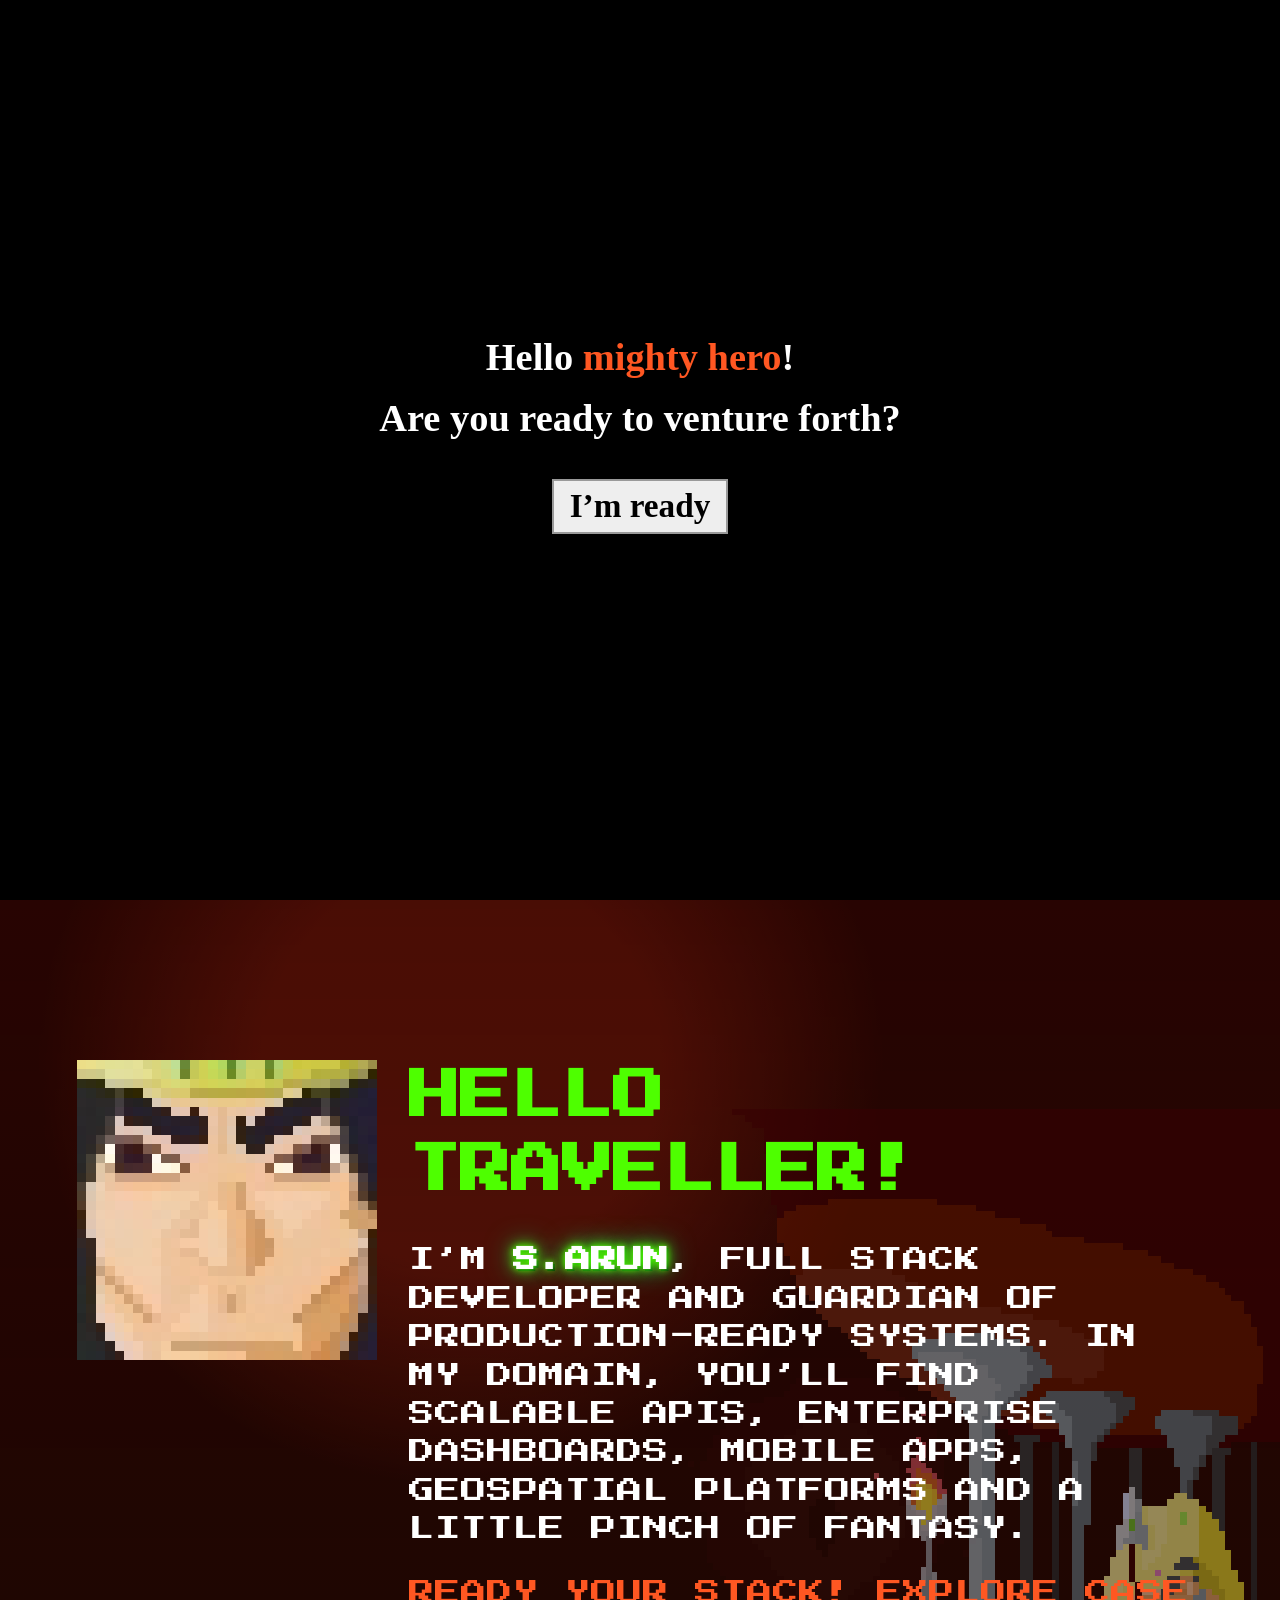
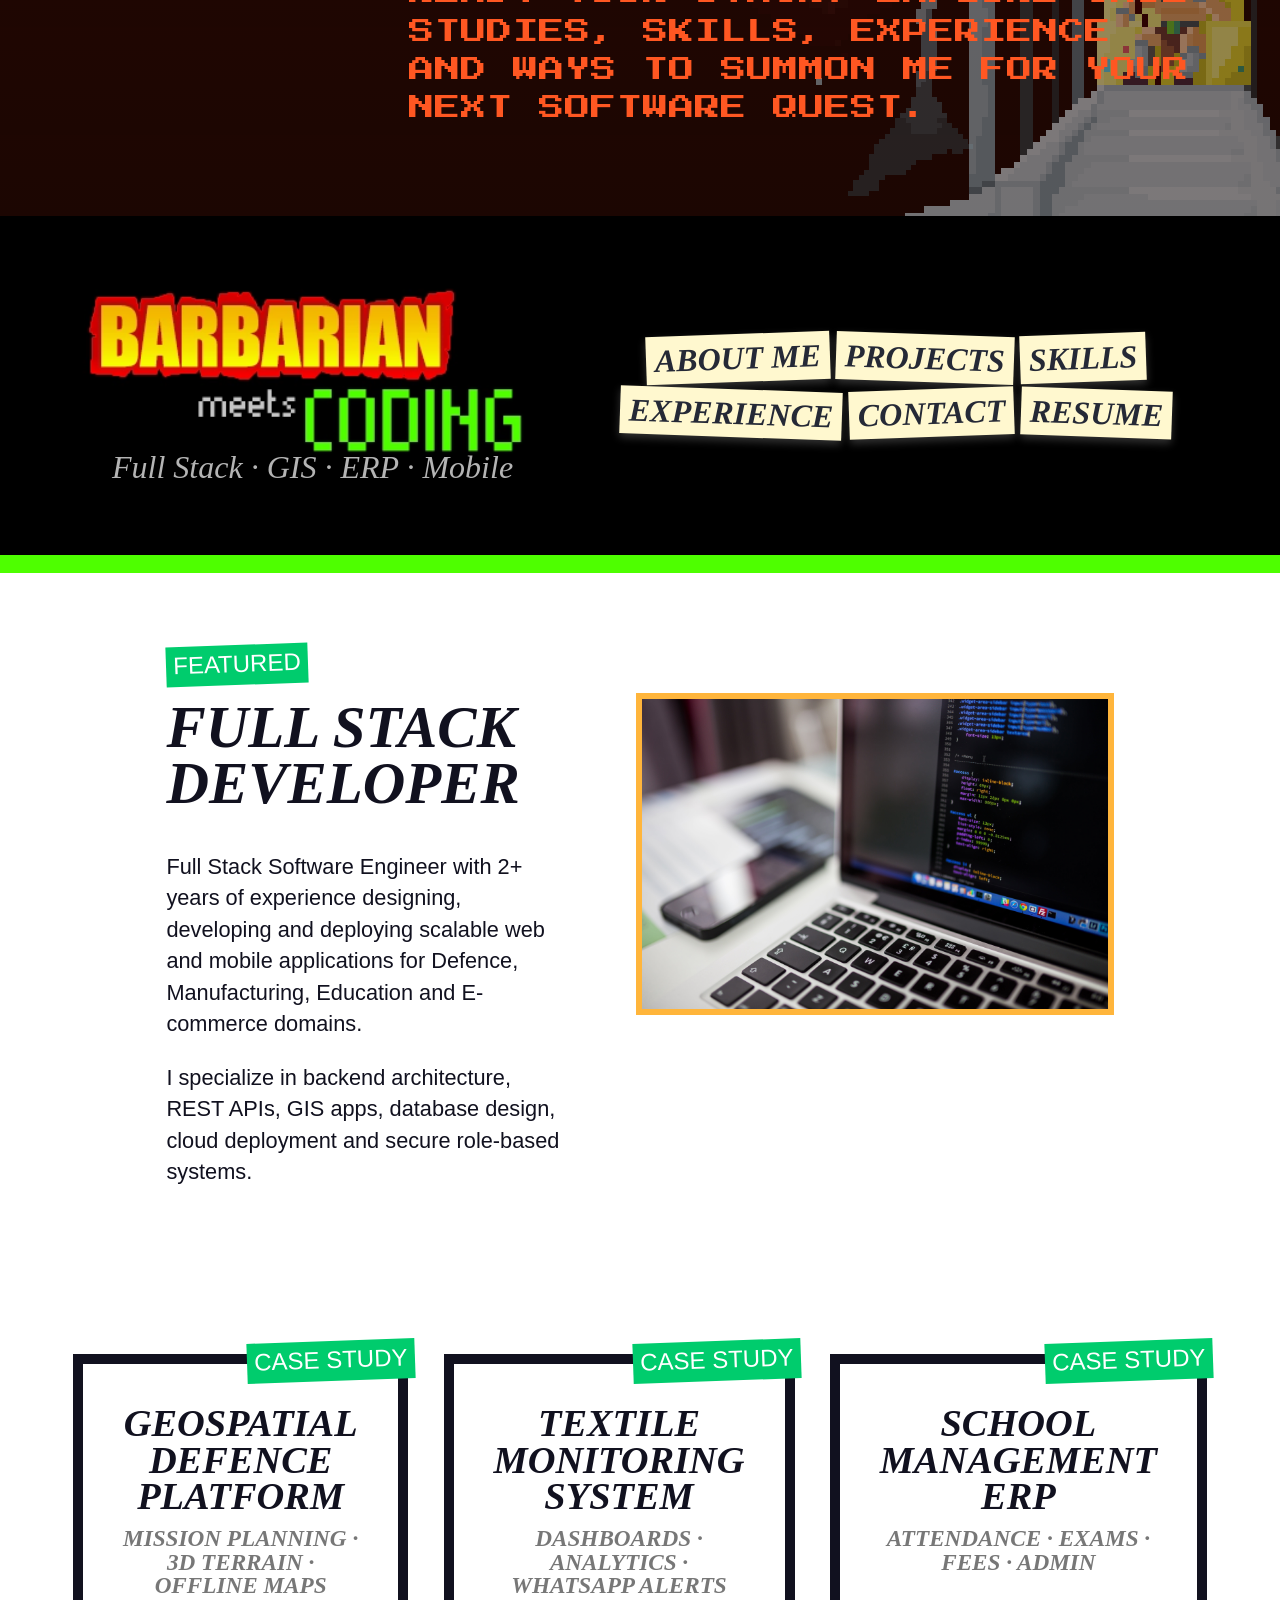
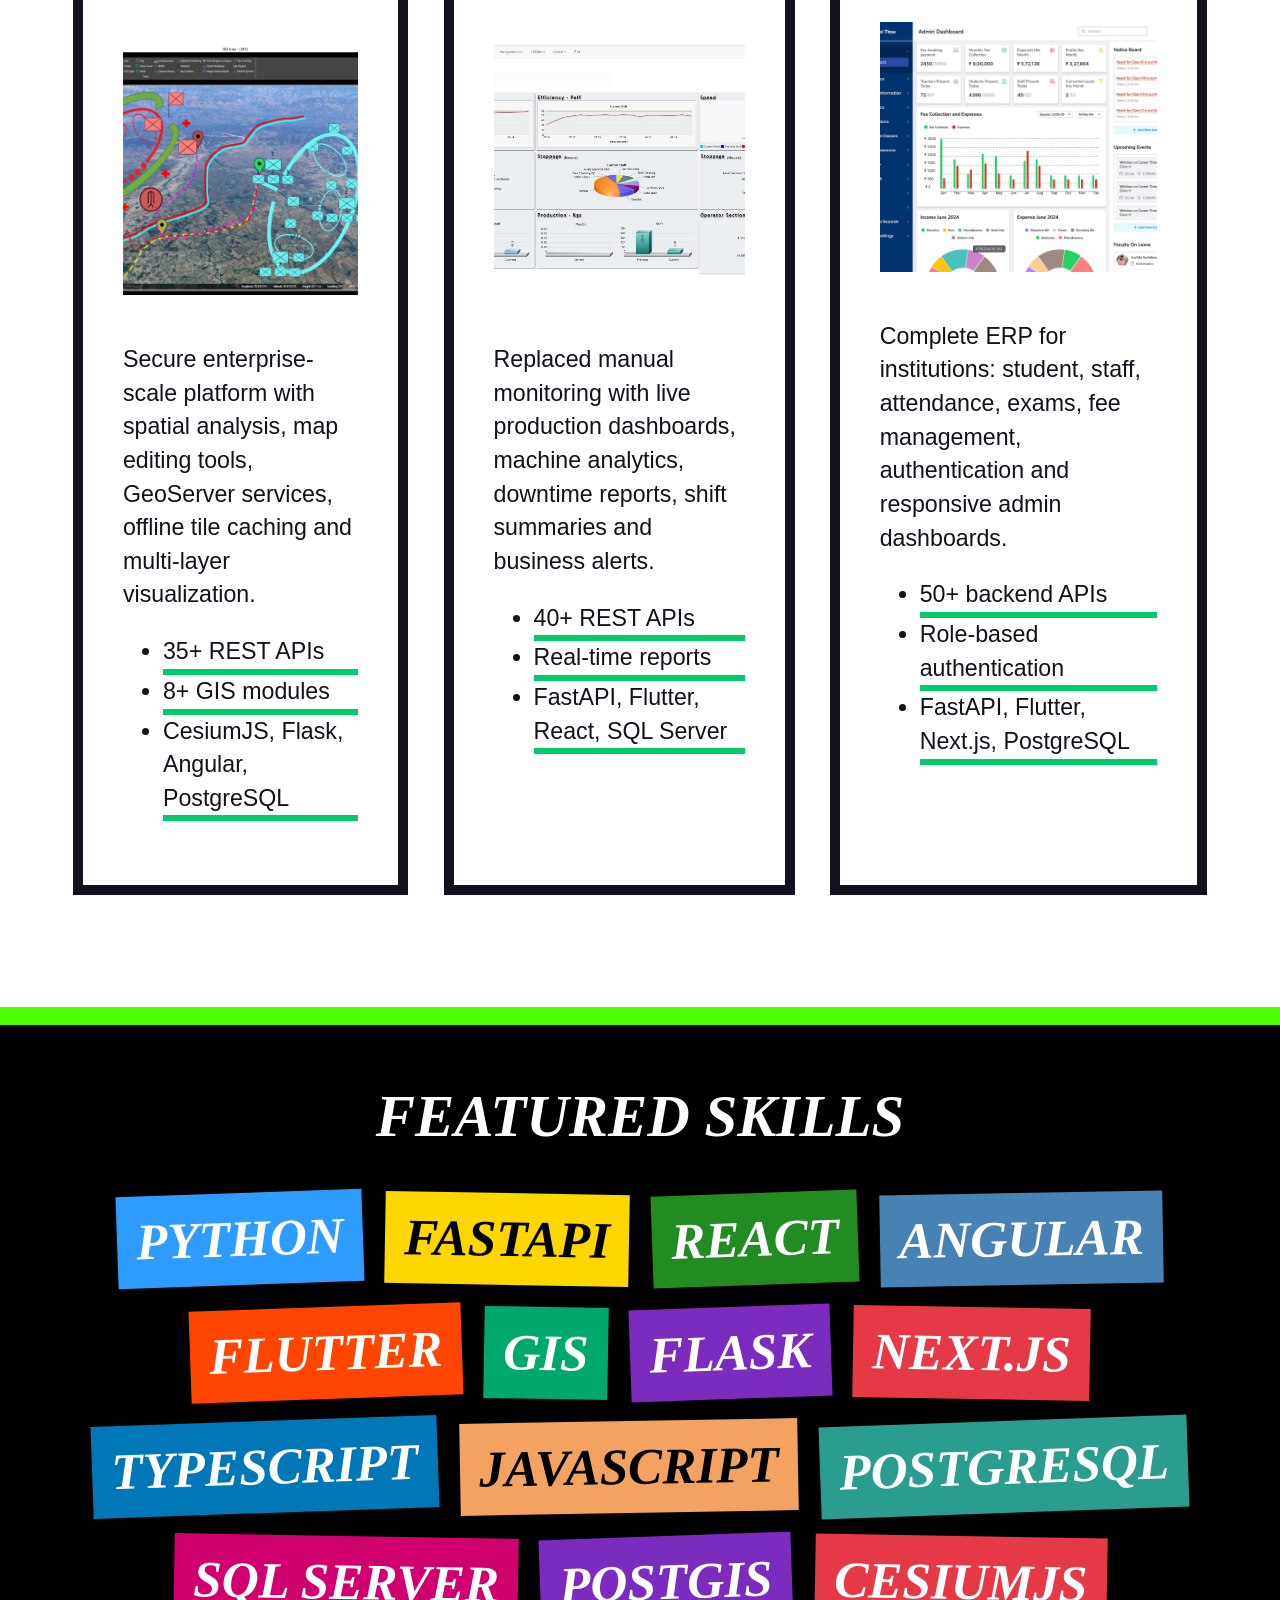
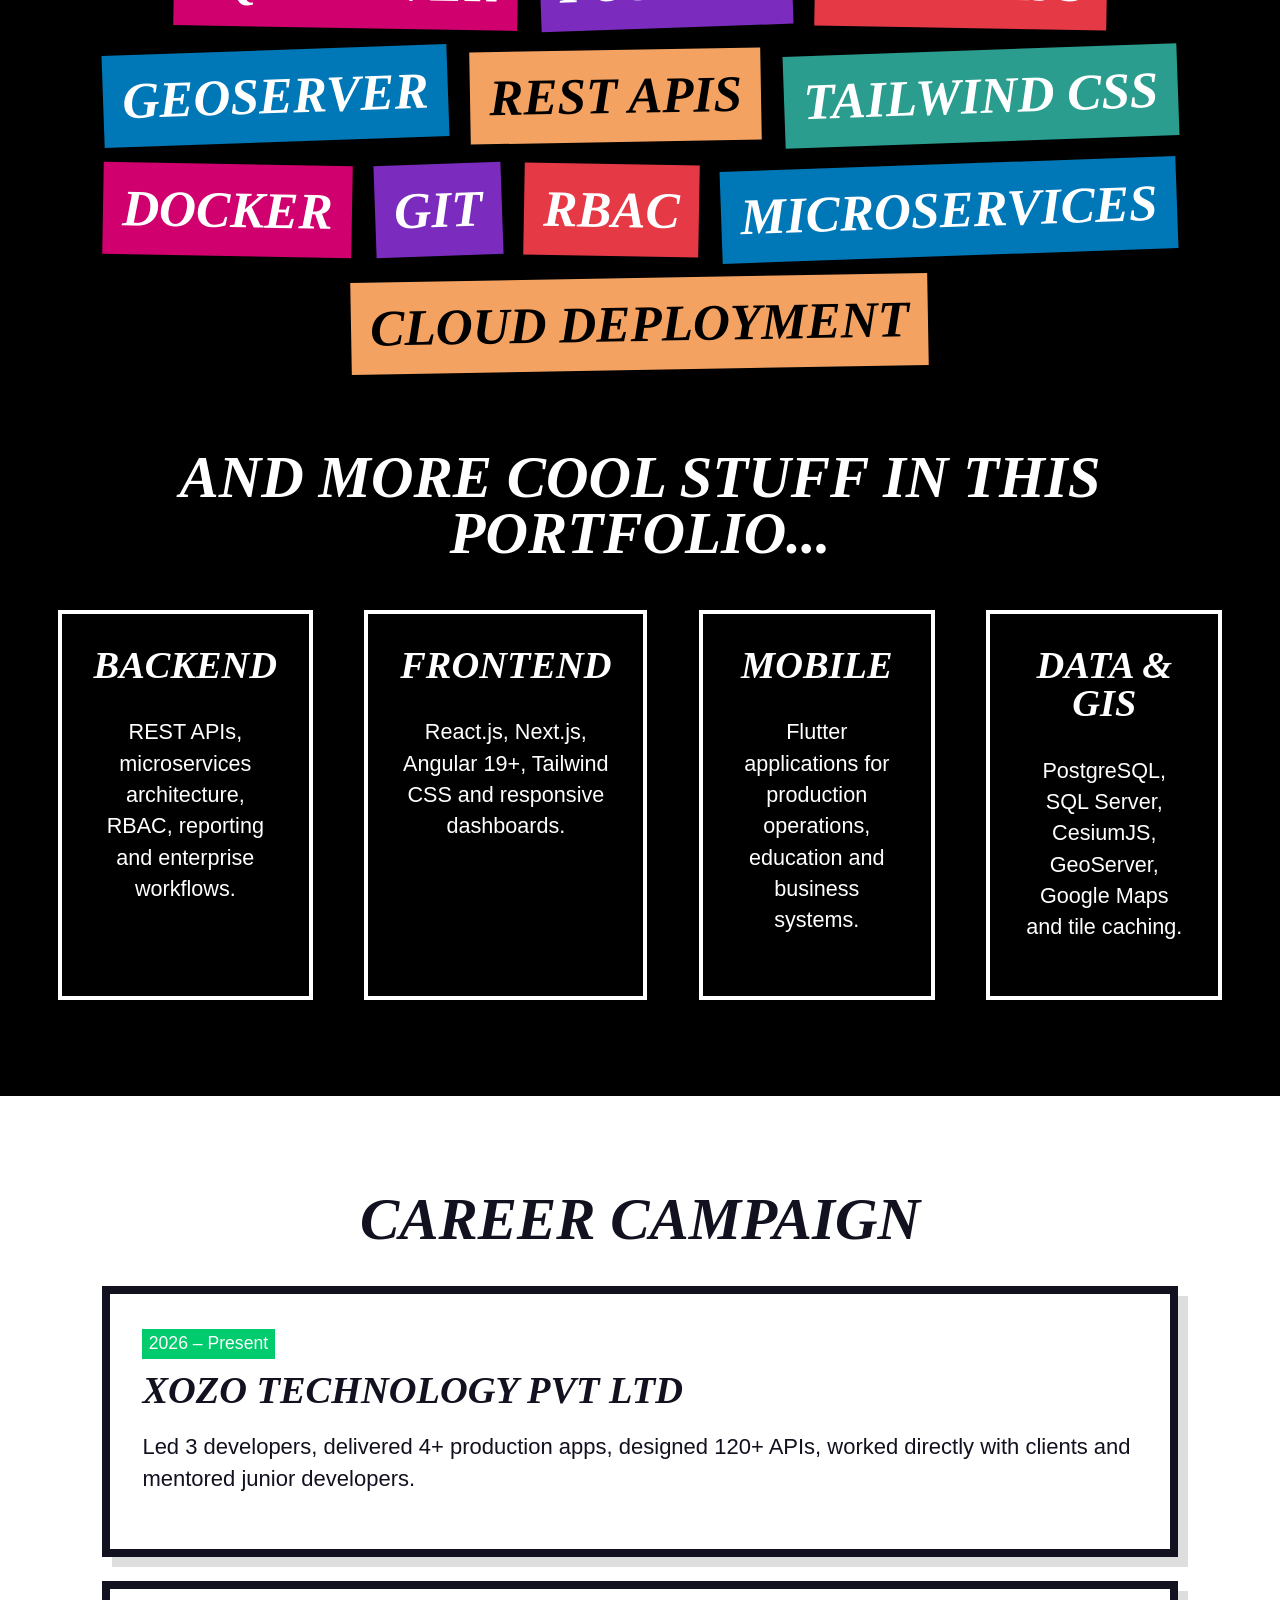
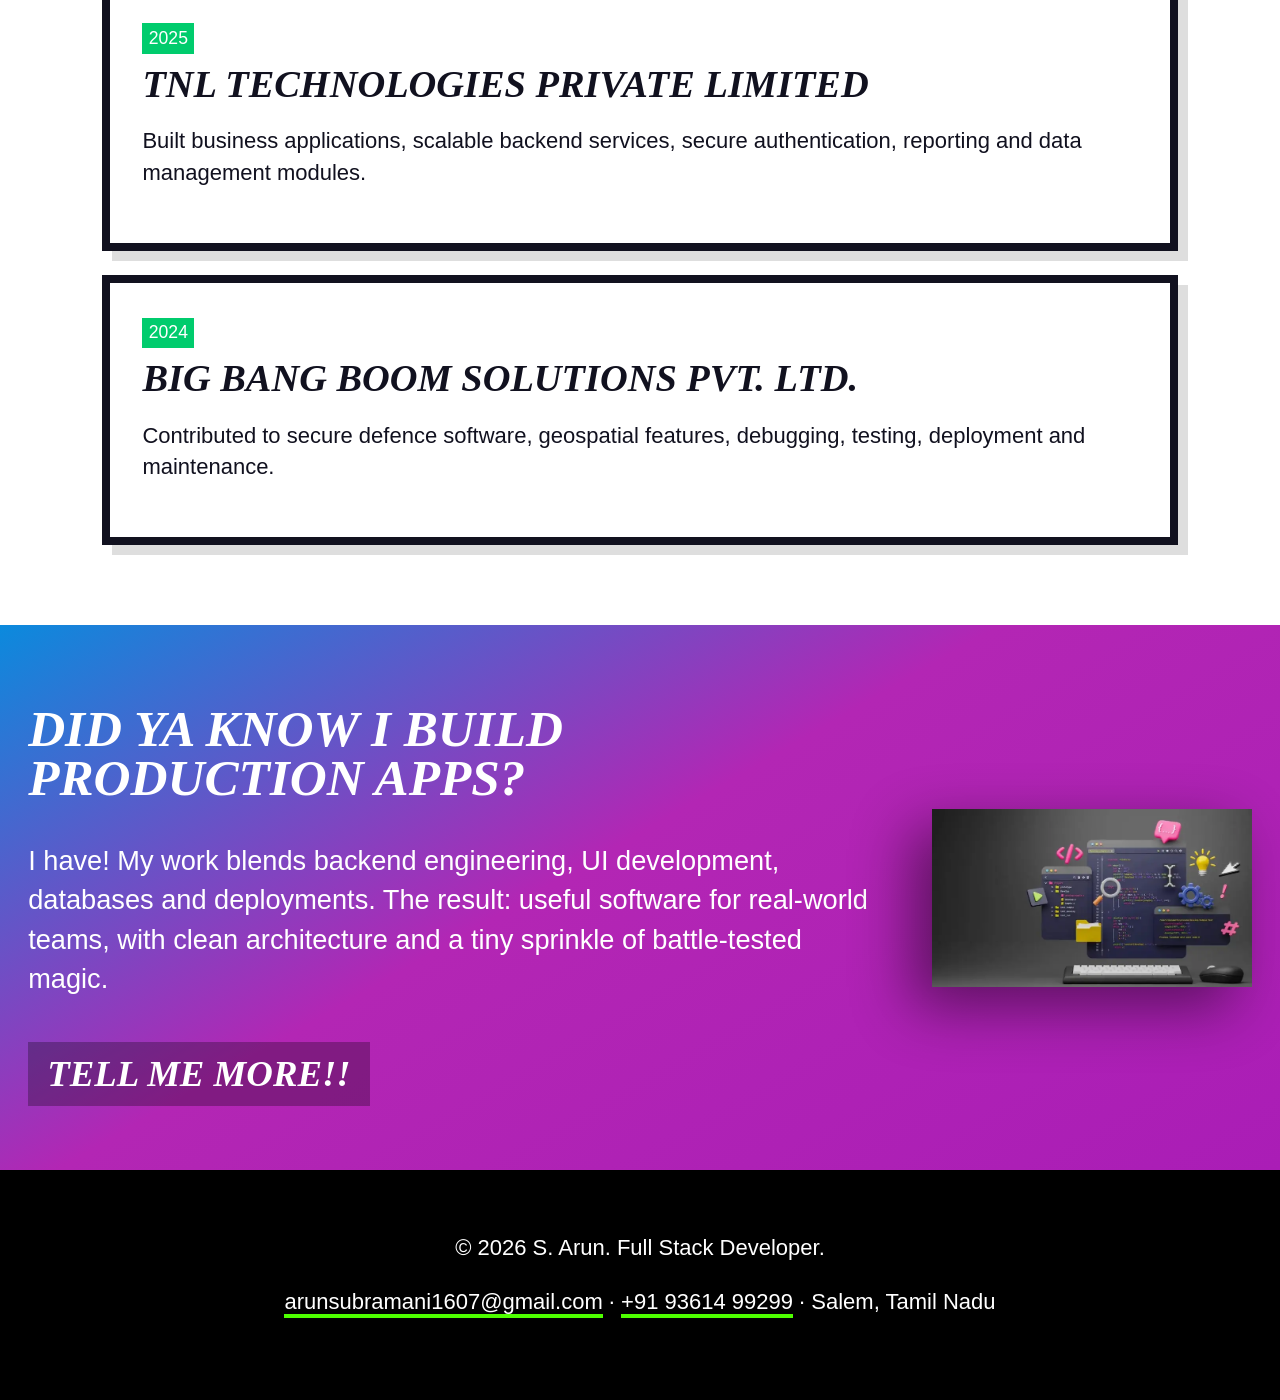
<file: index.html>
<!DOCTYPE html>
<html lang="en">
  <head>
    <meta charset="UTF-8" />
    <meta name="viewport" content="width=device-width, initial-scale=1.0" />
    <meta
      name="description"
      content="S. Arun — Full Stack Developer portfolio inspired by pixel fantasy, backend systems, GIS, ERP and production-grade web apps."
    />
    <title>S.Arun Meets Coding</title>
    <link rel="preconnect" href="https://fonts.googleapis.com" />
    <link rel="preconnect" href="https://fonts.gstatic.com" crossorigin />
    <link
      href="https://fonts.googleapis.com/css2?family=IM+Fell+DW+Pica:wght@400;700&family=Press+Start+2P&display=swap"
      rel="stylesheet"
    />
    <link rel="stylesheet" href="styles.css" />
  </head>
  <body>
    <section class="gate" id="gate" aria-label="Welcome gate">
      <div class="gate-dialog">
        <h1>Hello <span>mighty hero</span>!</h1>
        <p>Are you ready to venture forth?</p>
        <button id="enter-site" type="button">I’m ready</button>
      </div>
    </section>

    <nav class="quick-contact" aria-label="Quick contact links">
      <a href="https://wa.me/919361499299" target="_blank" rel="noopener noreferrer" aria-label="Message Arun on WhatsApp" title="WhatsApp">
        <svg viewBox="0 0 24 24" aria-hidden="true"><path d="M12 2a9.84 9.84 0 0 0-8.43 14.91L2.05 22l5.22-1.48A9.92 9.92 0 1 0 12 2Zm0 17.82a7.8 7.8 0 0 1-3.98-1.09l-.29-.17-3.1.88.9-3.02-.19-.31A7.72 7.72 0 1 1 12 19.82Zm4.25-5.77c-.23-.12-1.38-.68-1.59-.76-.21-.08-.37-.12-.52.12-.15.23-.6.76-.73.91-.14.16-.27.18-.5.06-1.38-.69-2.29-1.23-3.2-2.79-.24-.41.24-.38.69-1.27.08-.16.04-.29-.02-.41-.06-.11-.52-1.25-.71-1.71-.19-.45-.38-.39-.52-.4h-.45c-.16 0-.41.06-.62.29-.21.23-.81.79-.81 1.94s.83 2.25.95 2.4c.12.16 1.64 2.51 3.98 3.52 1.48.64 2.06.69 2.8.58.45-.07 1.38-.56 1.57-1.11.2-.55.2-1.03.14-1.12-.06-.1-.22-.16-.46-.28Z"/></svg>
      </a>
      <a href="mailto:arunsubramani1607@gmail.com" aria-label="Email Arun" title="Gmail">
        <svg viewBox="0 0 24 24" aria-hidden="true"><path d="M20 4H4a2 2 0 0 0-2 2v12a2 2 0 0 0 2 2h16a2 2 0 0 0 2-2V6a2 2 0 0 0-2-2Zm0 4-8 5-8-5V6l8 5 8-5v2Z"/></svg>
      </a>
      <a href="https://www.linkedin.com/in/aruns1607" target="_blank" rel="noopener noreferrer" aria-label="View Arun's LinkedIn profile" title="LinkedIn">
        <svg viewBox="0 0 24 24" aria-hidden="true"><path d="M6.5 8.25H3.25V21H6.5V8.25ZM4.88 3A1.88 1.88 0 1 0 4.88 6.75 1.88 1.88 0 0 0 4.88 3ZM21 13.69c0-3.84-2.05-5.63-4.79-5.63a4.14 4.14 0 0 0-3.75 2.06V8.25H9.21V21h3.25v-6.31c0-1.66.31-3.27 2.37-3.27 2.03 0 2.05 1.9 2.05 3.38V21H21v-7.31Z"/></svg>
      </a>
      <a href="tel:+919361499299" aria-label="Call Arun at 9361499299" title="9361499299">
        <svg viewBox="0 0 24 24" aria-hidden="true"><path d="M6.62 10.79a15.46 15.46 0 0 0 6.59 6.59l2.2-2.2a1 1 0 0 1 1.02-.24c1.12.37 2.33.57 3.57.57a1 1 0 0 1 1 1V20a1 1 0 0 1-1 1A17 17 0 0 1 3 4a1 1 0 0 1 1-1h3.5a1 1 0 0 1 1 1c0 1.25.2 2.45.57 3.57a1 1 0 0 1-.25 1.02l-2.2 2.2Z"/></svg>
      </a>
    </nav>

    <audio id="theme-audio" src="assets/anvil-of-crom.mp3" preload="auto" loop controls></audio>

    <main id="site">
      <section class="hero-scene" id="home">
        <div class="night-sky" aria-hidden="true">
          <img src="assets/the-stars.png" alt="" />
          <img src="assets/the-clouds-left.png" alt="" />
          <img src="assets/the-clouds-right.png" alt="" />
        </div>

        <div class="brand-scene">
          <img
            class="title-art"
            src="assets/barbarian-meets-coding-new-title-v1-big-transparent.png"
            alt="Barbarian Meets Coding"
          />
        </div>

        <div class="world" aria-hidden="true">
          <img class="world-land" src="assets/the-land.png" alt="" />
          <img class="world-temple" src="assets/the-temple.png" alt="" />
          <img class="world-light" src="assets/the-light.gif" alt="" />
          <img class="world-hero" src="assets/conan-axe.gif" alt="" />
        </div>

        <button class="scroll-cue" type="button" aria-label="Scroll to intro">
          <span></span><span></span><span></span>
        </button>
      </section>

      <section class="kingdom">
        <img class="kingdom-throne" src="assets/the-throne.png" alt="" />
        <img class="kingdom-light" src="assets/the-light.gif" alt="" />
        <div class="kingdom-content">
          <img class="face" src="assets/conan-face.webp" alt="Pixel warrior face" />
          <div>
            <h2>Hello Traveller!</h2>
            <p>
              I’m <strong>S.Arun</strong>, full stack developer and guardian of production-ready
              systems. In my domain, you’ll find scalable APIs, enterprise dashboards, mobile apps,
              geospatial platforms and a little pinch of fantasy.
            </p>
            <p class="orange">
              Ready your stack! Explore case studies, skills, experience and ways to summon me for
              your next software quest.
            </p>
          </div>
        </div>
      </section>

      <header class="site-header">
        <div class="header-brand">
          <img src="assets/barbarian-meets-coding-title.webp" alt="S Arun Meets Coding" />
          <p>Full Stack · GIS · ERP · Mobile</p>
        </div>
        <nav class="paper-nav" aria-label="Main navigation">
          <a href="#about">About Me</a>
          <a href="#case-studies">Projects</a>
          <a href="#skills">Skills</a>
          <a href="#experience">Experience</a>
          <a href="#contact">Contact</a>
          <a href="S_Arun_CV.docx" download>Resume</a>
        </nav>
      </header>

      <section class="featured" id="about">
        <article class="featured-copy">
          <span class="label">Featured</span>
          <h2>Full Stack Developer</h2>
          <p>
            Full Stack Software Engineer with 2+ years of experience designing, developing and
            deploying scalable web and mobile applications for Defence, Manufacturing, Education and
            E-commerce domains.
          </p>
          <p>
            I specialize in backend architecture, REST APIs, GIS apps, database design, cloud
            deployment and secure role-based systems.
          </p>
        </article>
        <img class="featured-image" src="assets/stocksnap-laptop-2620118.jpg" alt="Laptop on a desk" />
      </section>

      <section class="series" id="case-studies">
        <article class="series-card">
          <span class="corner-label">Case Study</span>
          <h2>Geospatial Defence Platform</h2>
          <p class="subtitle">Mission planning · 3D terrain · offline maps</p>
          <img src="assets/04.jpg" alt="Geospatial Defence Platform interface" />
          <p>
            Secure enterprise-scale platform with spatial analysis, map editing tools, GeoServer
            services, offline tile caching and multi-layer visualization.
          </p>
          <ul>
            <li>35+ REST APIs</li>
            <li>8+ GIS modules</li>
            <li>CesiumJS, Flask, Angular, PostgreSQL</li>
          </ul>
        </article>

        <article class="series-card">
          <span class="corner-label">Case Study</span>
          <h2>Textile Monitoring System</h2>
          <p class="subtitle">Dashboards · analytics · WhatsApp alerts</p>
          <img src="assets/DL_Knitting_Reports_1_Dashboard.jpg" alt="Textile Monitoring System dashboard" />
          <p>
            Replaced manual monitoring with live production dashboards, machine analytics, downtime
            reports, shift summaries and business alerts.
          </p>
          <ul>
            <li>40+ REST APIs</li>
            <li>Real-time reports</li>
            <li>FastAPI, Flutter, React, SQL Server</li>
          </ul>
        </article>

        <article class="series-card">
          <span class="corner-label">Case Study</span>
          <h2>School Management ERP</h2>
          <p class="subtitle">Attendance · exams · fees · admin</p>
          <img src="assets/original-e8ad18dac6989f80ea0ccadaca7d460c.webp" alt="School Management ERP interface" />
          <p>
            Complete ERP for institutions: student, staff, attendance, exams, fee management,
            authentication and responsive admin dashboards.
          </p>
          <ul>
            <li>50+ backend APIs</li>
            <li>Role-based authentication</li>
            <li>FastAPI, Flutter, Next.js, PostgreSQL</li>
          </ul>
        </article>
      </section>

      <section class="topics" id="skills">
        <h2>Featured Skills</h2>
        <div class="topic-tags">
          <span>Python</span>
          <span>FastAPI</span>
          <span>React</span>
          <span>Angular</span>
          <span>Flutter</span>
          <span>GIS</span>
          <span>Flask</span>
          <span>Next.js</span>
          <span>TypeScript</span>
          <span>JavaScript</span>
          <span>PostgreSQL</span>
          <span>SQL Server</span>
          <span>PostGIS</span>
          <span>CesiumJS</span>
          <span>GeoServer</span>
          <span>REST APIs</span>
          <span>Tailwind CSS</span>
          <span>Docker</span>
          <span>Git</span>
          <span>RBAC</span>
          <span>Microservices</span>
          <span>Cloud Deployment</span>
        </div>
        <h2>And More Cool Stuff In This Portfolio...</h2>
        <div class="footer-cards">
          <article>
            <h3>Backend</h3>
            <p>REST APIs, microservices architecture, RBAC, reporting and enterprise workflows.</p>
          </article>
          <article>
            <h3>Frontend</h3>
            <p>React.js, Next.js, Angular 19+, Tailwind CSS and responsive dashboards.</p>
          </article>
          <article>
            <h3>Mobile</h3>
            <p>Flutter applications for production operations, education and business systems.</p>
          </article>
          <article>
            <h3>Data & GIS</h3>
            <p>PostgreSQL, SQL Server, CesiumJS, GeoServer, Google Maps and tile caching.</p>
          </article>
        </div>
      </section>

      <section class="experience" id="experience">
        <h2>Career Campaign</h2>
        <div class="quest-list">
          <article>
            <time>2026 – Present</time>
            <h3>XOZO Technology Pvt Ltd</h3>
            <p>
              Led 3 developers, delivered 4+ production apps, designed 120+ APIs, worked directly
              with clients and mentored junior developers.
            </p>
          </article>
          <article>
            <time>2025</time>
            <h3>TNL Technologies Private Limited</h3>
            <p>
              Built business applications, scalable backend services, secure authentication,
              reporting and data management modules.
            </p>
          </article>
          <article>
            <time>2024</time>
            <h3>Big Bang Boom Solutions Pvt. Ltd.</h3>
            <p>
              Contributed to secure defence software, geospatial features, debugging, testing,
              deployment and maintenance.
            </p>
          </article>
        </div>
      </section>

      <section class="bookish">
        <div>
          <h2>Did Ya Know I Build Production Apps?</h2>
          <p>
            I have! My work blends backend engineering, UI development, databases and deployments.
            The result: useful software for real-world teams, with clean architecture and a tiny
            sprinkle of battle-tested magic.
          </p>
          <a href="#contact">Tell Me More!!</a>
        </div>
        <img src="assets/No-code-vs-low-code.webp" alt="No-code versus low-code" />
      </section>
    </main>

    <footer class="copyright" id="contact">
      <p>© 2026 S. Arun. Full Stack Developer.</p>
      <p>
        <a href="mailto:arunsubramani1607@gmail.com">arunsubramani1607@gmail.com</a> ·
        <a href="tel:+919361499299">+91 93614 99299</a> · Salem, Tamil Nadu
      </p>
    </footer>

    <script src="script.js"></script>
  </body>
</html>
</file>
<file: styles.css>
:root {
  --black: #000;
  --white: #fff;
  --cream: #fff8cf;
  --green: #4eff00;
  --acid: #00cc6d;
  --orange: #ff5722;
  --ink: #11111f;
  --blue: #2e9cff;
  --deep-blue: #142244;
  --purple: #a824b7;
  --pixel: "Press Start 2P", system-ui, sans-serif;
  --story: "IM Fell DW Pica", Georgia, serif;
}

* {
  box-sizing: border-box;
}

html {
  scroll-behavior: smooth;
  overflow-x: hidden;
}

body {
  margin: 0;
  background: var(--black);
  color: var(--ink);
  font-family: Arial, Helvetica, sans-serif;
  font-size: 22px;
  line-height: 1.45;
  min-width: 0;
  overflow-wrap: break-word;
  -webkit-user-select: none;
  user-select: none;
}

#contact,
#contact *,
.quick-contact,
.quick-contact * {
  -webkit-user-select: text;
  user-select: text;
}

body.gate-open {
  overflow: auto;
}

body:not(.gate-open) {
  overflow: hidden;
}

a {
  color: inherit;
  text-decoration: none;
}

img {
  display: block;
  max-width: 100%;
}

button,
a {
  -webkit-tap-highlight-color: transparent;
}

section[id],
footer[id] {
  scroll-margin-top: 1rem;
}

.gate {
  align-items: center;
  background: #000;
  color: #fff;
  display: flex;
  inset: 0;
  justify-content: center;
  min-height: 100vh;
  position: fixed;
  text-align: center;
  transition: opacity 0.8s ease, visibility 0.8s ease;
  z-index: 100;
}

.gate.hidden {
  opacity: 0;
  pointer-events: none;
  visibility: hidden;
}

.gate-dialog {
  max-width: 52rem;
  min-width: 0;
  padding: 1.5rem;
  transform: translateY(-2vh);
  width: 100%;
}

.gate-dialog h1,
.gate-dialog p {
  overflow-wrap: anywhere;
}

.gate h1,
.gate p,
.gate button {
  font-family: var(--story);
  font-weight: 700;
}

.gate h1 {
  font-size: clamp(2.2rem, 3vw, 3.1rem);
  margin: 0 0 0.35rem;
}

.gate h1 span {
  color: var(--orange);
}

.gate p {
  font-size: clamp(2rem, 3vw, 3.1rem);
  margin: 0 0 2rem;
}

.gate button {
  background: #eee;
  border: 2px solid #999;
  color: #000;
  cursor: pointer;
  font-size: clamp(1.8rem, 2.6vw, 2.6rem);
  padding: 0.4rem 1rem;
}

#theme-audio {
  opacity: 0.78;
  position: fixed;
  right: 2.1rem;
  top: 5.6rem;
  width: 240px;
  z-index: 50;
}

.quick-contact {
  display: flex;
  gap: 0.6rem;
  position: fixed;
  right: 2.1rem;
  top: 1.5rem;
  z-index: 51;
}

.quick-contact a {
  align-items: center;
  background: #fff;
  border: 3px solid #000;
  border-radius: 50%;
  display: flex;
  height: 3rem;
  justify-content: center;
  transition: background 0.2s ease, transform 0.2s ease;
  width: 3rem;
}

.quick-contact a:nth-child(1) {
  color: #25d366;
}

.quick-contact a:nth-child(2) {
  color: #ea4335;
}

.quick-contact a:nth-child(3) {
  color: #0a66c2;
}

.quick-contact a:nth-child(4) {
  color: #34a853;
}

.quick-contact a:hover,
.quick-contact a:focus-visible {
  background: #f1f1f1;
  transform: translateY(-3px);
}

.quick-contact svg {
  fill: currentColor;
  height: 1.55rem;
  width: 1.55rem;
}

.hero-scene {
  background: linear-gradient(#1c1430 0%, #9edcf4 47%, #0f1c26 83%);
  min-height: 100vh;
  min-height: 100svh;
  overflow: hidden;
  position: relative;
}

.night-sky img {
  image-rendering: pixelated;
  position: absolute;
}

.night-sky img:first-child {
  height: 100%;
  left: 0;
  opacity: 0.7;
  top: 0;
  width: 100%;
}

.night-sky img:nth-child(2) {
  animation: cloud-drift-left 28s linear infinite;
  left: -2rem;
  top: 10rem;
  width: 12rem;
}

.night-sky img:nth-child(3) {
  animation: cloud-drift-right 34s linear infinite;
  right: -1rem;
  top: -4rem;
  width: 32rem;
}

.brand-scene {
  left: 4vw;
  position: absolute;
  top: 8vh;
  z-index: 3;
}

.title-art {
  animation: title-bob 4s ease-in-out infinite;
  filter: drop-shadow(0 8px 0 #f00);
  width: min(38vw, 700px);
}

.world {
  bottom: -3vh;
  height: 78vh;
  left: 27%;
  position: absolute;
  width: min(58vw, 920px);
}

.world img {
  image-rendering: pixelated;
  position: absolute;
}

.world-land {
  bottom: 0;
  left: 0;
  width: 100%;
  z-index: 1;
}

.world-temple {
  bottom: 1%;
  right: 1%;
  width: 98%;
  z-index: 3;
}

.world-throne {
  bottom: 16%;
  right: 12%;
  width: 19%;
  z-index: 4;
}

.world-light {
  animation: light-pulse 1.6s steps(2, end) infinite;
  bottom: 51%;
  right: -8%;
  width: 33%;
  z-index: 1;
}

.world-hero {
  animation: hero-idle 0.9s steps(2, end) infinite;
  bottom: 2%;
  left: -34%;
  transform: scaleX(-1);
  width: 18%;
  z-index: 6;
}

.scroll-cue {
  background: transparent;
  border: 0;
  bottom: 4vh;
  cursor: pointer;
  display: flex;
  gap: 1.9rem;
  position: absolute;
  right: 9vw;
  z-index: 4;
}

.scroll-cue span {
  animation: arrow-bounce 1.2s ease-in-out infinite;
  border-left: 18px solid transparent;
  border-right: 18px solid transparent;
  border-top: 38px solid var(--orange);
  display: block;
}

.scroll-cue span:nth-child(2) {
  animation-delay: 0.15s;
}

.scroll-cue span:nth-child(3) {
  animation-delay: 0.3s;
}

@keyframes cloud-drift-left {
  0% {
    transform: translateX(-12vw);
  }
  100% {
    transform: translateX(112vw);
  }
}

@keyframes cloud-drift-right {
  0% {
    transform: translateX(12vw);
  }
  100% {
    transform: translateX(-112vw);
  }
}

@keyframes title-bob {
  0%,
  100% {
    transform: translateY(0);
  }
  50% {
    transform: translateY(-10px);
  }
}

@keyframes world-breathe {
  0%,
  100% {
    transform: translateY(0) scale(1);
  }
  50% {
    transform: translateY(6px) scale(1.01);
  }
}

@keyframes light-pulse {
  0%,
  100% {
    filter: brightness(1);
    opacity: 0.85;
  }
  50% {
    filter: brightness(1.35);
    opacity: 1;
  }
}

@keyframes hero-idle {
  0%,
  100% {
    transform: scaleX(-1) translateY(0);
  }
  50% {
    transform: scaleX(-1) translateY(-5px);
  }
}

@keyframes arrow-bounce {
  0%,
  100% {
    transform: translateY(0);
  }
  50% {
    transform: translateY(12px);
  }
}

.kingdom {
  background:
    linear-gradient(rgba(34, 0, 0, 0.62), rgba(0, 0, 0, 0.42)),
    radial-gradient(circle at 36% 18%, #8a210d 0 18%, transparent 38%),
    #310b04;
  color: #fff;
  min-height: 100vh;
  min-height: 100svh;
  overflow: hidden;
  padding: 10rem 6vw 4rem;
  position: relative;
}

.kingdom-content {
  align-items: flex-start;
  display: grid;
  gap: 2rem;
  grid-template-columns: 300px 1fr;
  max-width: 1680px;
  position: relative;
  z-index: 1;
}

.kingdom-throne,
.kingdom-light {
  image-rendering: pixelated;
  position: absolute;
  pointer-events: none;
}

.kingdom-throne {
  bottom: -7rem;
  left: 50%;
  opacity: 0.58;
  transform: translateX(-2%);
  width: min(64vw, 980px);
  z-index: 1;
}

.kingdom-light {
  left: 50%;
  opacity: 0.5;
  top: 16rem;
  transform: translateX(18%);
  width: min(52vw, 760px);
  z-index: 0;
}

.face {
  image-rendering: pixelated;
  width: 300px;
}

.kingdom h2 {
  color: var(--green);
  font-family: var(--pixel);
  font-size: clamp(2rem, 4vw, 4rem);
  margin: 0 0 2rem;
  text-transform: uppercase;
}

.kingdom p {
  font-family: var(--pixel);
  font-size: clamp(1.05rem, 2vw, 2rem);
  line-height: 1.5;
  max-width: 1320px;
  text-transform: uppercase;
}

.kingdom strong {
  color: #fff;
  text-shadow:
    0 0 6px var(--green),
    0 0 14px var(--green),
    0 0 28px var(--acid),
    2px 2px 0 #000;
}

.kingdom .orange {
  color: var(--orange);
}

.site-header {
  align-items: center;
  background: #000;
  border-bottom: 18px solid var(--green);
  color: #fff;
  display: grid;
  gap: 2rem;
  grid-template-columns: 0.9fr 1.2fr;
  padding: 4rem 5vw;
}

.header-brand img {
  width: min(42vw, 620px);
}

.header-brand p {
  color: #b4b4b4;
  font-family: var(--story);
  font-size: 2rem;
  font-style: italic;
  margin: -1rem 0 0 3rem;
}

.paper-nav {
  display: flex;
  flex-wrap: wrap;
  gap: 0.4rem;
  justify-content: center;
}

.paper-nav a {
  background: var(--cream);
  box-shadow: 0 4px 8px rgba(255, 255, 255, 0.2);
  color: #252936;
  display: inline-block;
  font-family: var(--story);
  font-size: clamp(1.7rem, 2.5vw, 3.1rem);
  font-style: italic;
  font-weight: 700;
  padding: 0.05rem 0.55rem;
  text-transform: uppercase;
  transform: rotate(var(--tilt, -2deg));
}

.paper-nav a:nth-child(even) {
  --tilt: 2deg;
}

.paper-nav a:hover {
  background: #fff;
  color: var(--orange);
}

.paper-nav a:focus-visible,
.bookish a:focus-visible,
.copyright a:focus-visible,
.gate button:focus-visible,
.scroll-cue:focus-visible {
  outline: 4px solid var(--orange);
  outline-offset: 5px;
}

.featured {
  background: #fff;
  display: grid;
  gap: 4rem;
  grid-template-columns: 0.85fr 1fr;
  padding: 4.5rem 13vw 5rem;
}

.label,
.corner-label {
  background: var(--acid);
  color: #fff;
  display: inline-block;
  font-size: 1.5rem;
  padding: 0.15rem 0.45rem;
  text-transform: uppercase;
  transform: rotate(-2deg);
}

.featured h2,
.series-card h2,
.topics h2,
.experience h2,
.bookish h2 {
  font-family: var(--story);
  font-size: clamp(2.7rem, 4.6vw, 5.2rem);
  font-style: italic;
  font-weight: 700;
  line-height: 0.95;
  margin: 1rem 0 2.4rem;
  text-transform: uppercase;
}

.featured p {
  font-size: clamp(1.25rem, 1.7vw, 2rem);
  max-width: 700px;
}

.featured-image {
  border: 6px solid #ffb53b;
  margin-top: 3rem;
}

.series {
  background: #fff;
  display: grid;
  gap: 2.2rem;
  grid-template-columns: repeat(3, 1fr);
  padding: 4rem 5.7vw 7rem;
}

.series-card {
  border: 10px solid var(--ink);
  min-height: 820px;
  padding: 2.6rem 2.5rem;
  position: relative;
}

.corner-label {
  position: absolute;
  right: -1rem;
  top: -1.4rem;
}

.series-card h2 {
  font-size: clamp(2.2rem, 3vw, 4rem);
  margin-top: 0;
  text-align: center;
}

.subtitle {
  color: #777;
  font-family: var(--story);
  font-size: 1.6rem;
  font-style: italic;
  font-weight: 700;
  line-height: 1;
  margin-top: -1.6rem;
  text-align: center;
  text-transform: uppercase;
}

.series-card img {
  aspect-ratio: 16 / 9;
  display: block;
  height: 250px;
  margin: 3rem auto;
  object-fit: cover;
  width: 100%;
}

.series-card p,
.series-card li {
  font-size: 1.45rem;
}

.series-card a,
.series-card li {
  border-bottom: 6px solid var(--acid);
}

.topics {
  background: #000;
  border-top: 18px solid var(--green);
  color: #fff;
  padding: 4rem 4.5vw 6rem;
  text-align: center;
}

.topics h2 {
  color: #fff;
  margin: 0 auto 3rem;
}

.topic-tags {
  align-items: center;
  display: flex;
  flex-wrap: wrap;
  gap: 1.4rem;
  justify-content: center;
  margin-bottom: 5rem;
}

.topic-tags span {
  color: #fff;
  display: inline-block;
  font-family: var(--story);
  font-size: clamp(2rem, 4vw, 4rem);
  font-style: italic;
  font-weight: 700;
  padding: 0.55rem 1.2rem;
  text-transform: uppercase;
  transform: rotate(var(--tag-tilt, -2deg));
}

.topic-tags span:nth-child(1) {
  background: #2e9cff;
}

.topic-tags span:nth-child(2) {
  --tag-tilt: 1deg;
  background: gold;
  color: #000;
}

.topic-tags span:nth-child(3) {
  background: forestgreen;
}

.topic-tags span:nth-child(4) {
  --tag-tilt: -1deg;
  background: steelblue;
}

.topic-tags span:nth-child(5) {
  background: orangered;
}

.topic-tags span:nth-child(6) {
  --tag-tilt: 1deg;
  background: #00a86b;
}

.topic-tags span:nth-child(7),
.topic-tags span:nth-child(13),
.topic-tags span:nth-child(19) {
  background: #7b2cbf;
}

.topic-tags span:nth-child(8),
.topic-tags span:nth-child(14),
.topic-tags span:nth-child(20) {
  --tag-tilt: 1deg;
  background: #e63946;
}

.topic-tags span:nth-child(9),
.topic-tags span:nth-child(15),
.topic-tags span:nth-child(21) {
  background: #0077b6;
}

.topic-tags span:nth-child(10),
.topic-tags span:nth-child(16),
.topic-tags span:nth-child(22) {
  --tag-tilt: -1deg;
  background: #f4a261;
  color: #000;
}

.topic-tags span:nth-child(11),
.topic-tags span:nth-child(17) {
  background: #2a9d8f;
}

.topic-tags span:nth-child(12),
.topic-tags span:nth-child(18) {
  --tag-tilt: 1deg;
  background: #d0006f;
}

.footer-cards {
  display: grid;
  gap: 4vw;
  grid-template-columns: repeat(4, 1fr);
  margin-top: 3rem;
}

.footer-cards article {
  border: 4px solid #fff;
  min-height: 300px;
  padding: 2rem;
}

.footer-cards h3 {
  font-family: var(--story);
  font-size: clamp(2rem, 3vw, 3rem);
  font-style: italic;
  line-height: 1;
  margin: 0 0 2rem;
  text-transform: uppercase;
}

.footer-cards p {
  font-size: 1.35rem;
}

.experience {
  background: #fff;
  padding: 5rem 8vw;
}

.experience h2 {
  text-align: center;
}

.quest-list {
  display: grid;
  gap: 1.5rem;
}

.quest-list article {
  border: 8px solid var(--ink);
  box-shadow: 10px 10px 0 #dedede;
  padding: 2rem;
}

.quest-list time {
  background: var(--acid);
  color: #fff;
  display: inline-block;
  font-size: 1.1rem;
  padding: 0.15rem 0.4rem;
}

.quest-list h3 {
  font-family: var(--story);
  font-size: clamp(2rem, 3vw, 3rem);
  font-style: italic;
  line-height: 1;
  margin: 0.7rem 0;
  text-transform: uppercase;
}

.bookish {
  align-items: center;
  background: linear-gradient(150deg, #0b8add, #b326b4 45%, #aa1db6);
  color: #fff;
  display: grid;
  gap: 3rem;
  grid-template-columns: 1fr 320px;
  padding: 4rem 2.2vw;
}

.bookish h2 {
  color: #fff;
  font-size: clamp(2.2rem, 4vw, 4rem);
}

.bookish p {
  font-size: 1.7rem;
  max-width: 1400px;
}

.bookish a {
  background: rgba(0, 0, 0, 0.28);
  display: inline-block;
  font-family: var(--story);
  font-size: 2.3rem;
  font-style: italic;
  font-weight: 700;
  margin-top: 1rem;
  padding: 0.35rem 1.2rem;
  text-transform: uppercase;
}

.bookish img {
  filter: drop-shadow(-20px 20px 30px rgba(0, 0, 0, 0.48));
}

.copyright {
  background: #000;
  color: #fff;
  min-height: 230px;
  padding: 2.5rem 1rem;
  text-align: center;
}

.copyright a {
  border-bottom: 4px solid var(--green);
}

@media (max-width: 1100px) {
  #theme-audio {
    right: 1rem;
    top: 5rem;
    width: 220px;
  }

  .quick-contact {
    right: 1rem;
    top: 1rem;
  }

  .site-header,
  .featured,
  .series,
  .footer-cards,
  .bookish {
    grid-template-columns: 1fr;
  }

  .header-brand {
    text-align: center;
  }

  .header-brand img {
    margin-inline: auto;
    width: min(620px, 80vw);
  }

  .header-brand p {
    margin: 0.5rem 0 0;
  }

  .featured-image {
    justify-self: center;
    margin-top: 0;
  }

  .bookish img {
    justify-self: center;
    width: min(320px, 70vw);
  }

  .series-card {
    min-height: auto;
  }

  .kingdom-content {
    grid-template-columns: 180px 1fr;
  }

  .face {
    width: 180px;
  }
}

@media (max-width: 720px) {
  body {
    font-size: 17px;
  }

  #theme-audio {
    left: auto;
    position: absolute;
    right: 1rem;
    top: 4.5rem;
    width: min(220px, calc(100% - 2rem));
  }

  .quick-contact {
    position: absolute;
    right: 1rem;
    top: 0.5rem;
  }

  .quick-contact a {
    height: 2.65rem;
    width: 2.65rem;
  }

  .gate-dialog {
    padding: 1rem;
  }

  .gate h1 {
    font-size: clamp(1.8rem, 9vw, 2.5rem);
  }

  .gate p {
    font-size: clamp(1.45rem, 7vw, 2rem);
  }

  .gate button {
    min-height: 48px;
  }

  .hero-scene {
    min-height: 100svh;
  }

  .brand-scene {
    left: 50%;
    top: max(6.5rem, 14svh);
    transform: translateX(-50%);
    width: 92vw;
  }

  .title-art {
    margin-inline: auto;
    width: 100%;
  }

  .terminal-title {
    margin-left: 10vw;
  }

  .world {
    bottom: 6svh;
    height: auto;
    left: 50%;
    transform: translateX(-42%);
    width: min(104vw, 680px);
  }

  .world-land {
    position: relative !important;
  }

  .scroll-cue {
    bottom: 1.5rem;
    gap: 0.7rem;
    right: 1.25rem;
  }

  .scroll-cue span {
    border-left-width: 11px;
    border-right-width: 11px;
    border-top-width: 24px;
  }

  .kingdom {
    padding: 3.5rem 1rem 3rem;
  }

  .kingdom-content {
    grid-template-columns: 1fr;
  }

  .face {
    margin-inline: auto;
    width: 120px;
  }

  .kingdom h2 {
    font-size: clamp(1.65rem, 8vw, 2.4rem);
    line-height: 1.25;
    text-align: center;
  }

  .kingdom p {
    font-size: clamp(0.8rem, 3.45vw, 1.05rem);
    line-height: 1.75;
  }

  .kingdom-throne {
    left: 50%;
    opacity: 0.28;
    transform: translateX(-50%);
    width: 92vw;
  }

  .kingdom-light {
    left: 50%;
    opacity: 0.38;
    transform: translateX(-50%);
    width: 42vw;
  }

  .site-header,
  .featured,
  .series,
  .topics,
  .experience,
  .bookish {
    padding-left: 1rem;
    padding-right: 1rem;
  }

  .site-header {
    border-bottom-width: 10px;
    gap: 1.5rem;
    padding-bottom: 2.5rem;
    padding-top: 2.5rem;
  }

  .header-brand img {
    width: min(92vw, 480px);
  }

  .header-brand p {
    font-size: clamp(1.2rem, 6vw, 1.65rem);
  }

  .paper-nav {
    gap: 0.65rem;
  }

  .paper-nav a {
    font-size: clamp(1.1rem, 5.8vw, 1.65rem);
    padding: 0.3rem 0.55rem;
  }

  .featured,
  .series,
  .topics,
  .experience,
  .bookish {
    padding-bottom: 3.5rem;
    padding-top: 3.5rem;
  }

  .featured,
  .series {
    gap: 2.5rem;
  }

  .featured h2,
  .series-card h2,
  .topics h2,
  .experience h2,
  .bookish h2 {
    font-size: clamp(2rem, 11vw, 3.2rem);
    overflow-wrap: anywhere;
  }

  .featured-image {
    border-width: 4px;
    width: 100%;
  }

  .series-card {
    border-width: 6px;
    padding: 2.4rem 1.1rem 1.5rem;
  }

  .series-card h2 {
    font-size: clamp(1.8rem, 9vw, 2.7rem);
  }

  .series-card img {
    height: min(52vw, 210px);
    margin: 2rem auto;
  }

  .series-card p,
  .series-card li {
    font-size: 1rem;
  }

  .series-card ul {
    padding-left: 1.4rem;
  }

  .subtitle {
    font-size: 1.05rem !important;
    line-height: 1.2;
    margin-top: -1rem;
  }

  .corner-label,
  .label {
    font-size: 1rem;
  }

  .topic-tags {
    gap: 0.8rem;
    margin-bottom: 3.5rem;
  }

  .topic-tags span {
    font-size: clamp(1.35rem, 8vw, 2.2rem);
    padding: 0.4rem 0.7rem;
  }

  .footer-cards {
    gap: 1.25rem;
  }

  .footer-cards article {
    min-height: auto;
    padding: 1.5rem 1rem;
  }

  .footer-cards h3 {
    margin-bottom: 1rem;
  }

  .footer-cards p {
    font-size: 1rem;
  }

  .quest-list article {
    border-width: 5px;
    box-shadow: 6px 6px 0 #dedede;
    padding: 1.25rem 1rem;
  }

  .quest-list h3 {
    font-size: clamp(1.6rem, 8vw, 2.3rem);
    overflow-wrap: anywhere;
  }

  .bookish {
    text-align: center;
  }

  .bookish p {
    font-size: 1.05rem;
  }

  .bookish a {
    font-size: 1.45rem;
    max-width: 100%;
  }

  .bookish img {
    width: min(230px, 68vw);
  }

  .copyright {
    min-height: 0;
    padding: 2.5rem 1rem;
  }

  .copyright a {
    display: inline-block;
    max-width: 100%;
    overflow-wrap: anywhere;
  }
}

@media (max-width: 380px) {
  .paper-nav a {
    font-size: 1rem;
  }

  .kingdom {
    padding-left: 0.8rem;
    padding-right: 0.8rem;
  }

  .series-card {
    padding-left: 0.8rem;
    padding-right: 0.8rem;
  }
}

@media (max-height: 560px) and (orientation: landscape) {
  #theme-audio {
    left: auto;
    right: 0.75rem;
    top: 4.25rem;
    width: min(220px, 42vw);
  }

  .quick-contact {
    right: 0.75rem;
    top: 0.5rem;
  }

  .brand-scene {
    left: 3vw;
    top: 1.5rem;
    transform: none;
    width: min(42vw, 390px);
  }

  .world {
    bottom: -12vh;
    left: 46%;
    transform: none;
    width: min(58vw, 650px);
  }

  .gate-dialog {
    transform: none;
  }

  .gate h1,
  .gate p {
    margin-bottom: 0.6rem;
  }
}

@media (prefers-reduced-motion: reduce) {
  html {
    scroll-behavior: auto;
  }

  *,
  *::before,
  *::after {
    animation-duration: 0.01ms !important;
    animation-iteration-count: 1 !important;
    scroll-behavior: auto !important;
    transition-duration: 0.01ms !important;
  }
}
</file>
